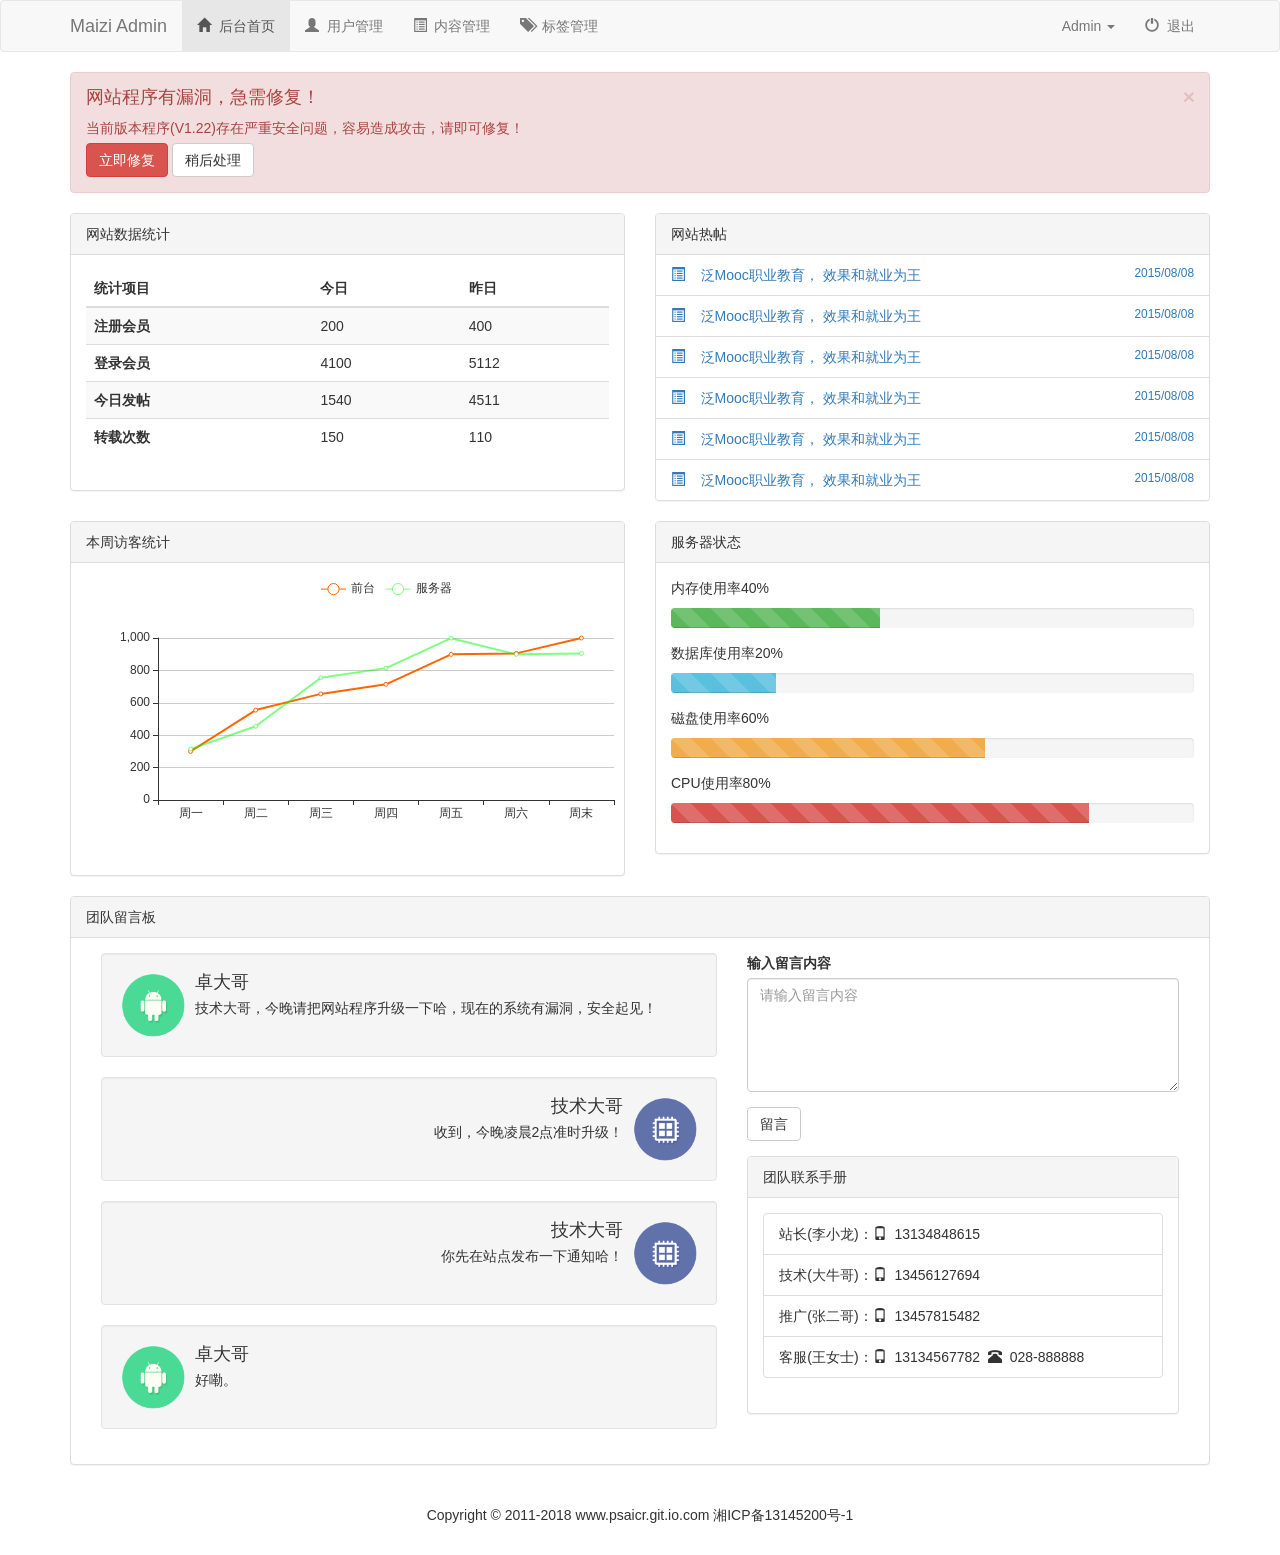
<file: index.html>
<!DOCTYPE html>
	<html lang="en">
	<head>
		<meta charset="UTF-8">
		<meta http-equiv="X-UA-Compatible" content="IE=edge"><meta name="viewport" content="width=device-width,initial-scale=1,user-scalable=no">
		<title>admin</title>
		<link href="css/bootstrap.css" rel="stylesheet">
		<link href="css/bootstrap-change.css" rel="stylesheet">
		<script src="js/echarts.js"></script>
	</head>
	<body>
	<!-- 导航 -->
	<section id="nav">
	<nav class="navbar navbar-default">	
	<div class="container">
		<!-- logo -->
		<div class="navbar-header">
			<a href="index.html">
				<div class="navbar-brand">Maizi Admin</div>
			</a>
		</div>
		<!-- logo -->

		<!-- 导航列表 -->
		<div class="navbar-collapse collapse">
			<ul class="nav navbar-nav">
				<li class="active">
					<a href="index.html">
						<span class="glyphicon glyphicon-home"></span>&nbsp;&nbsp;后台首页
					</a>
				</li>
				<li>
					<a href="user-list.html">
						<span class="glyphicon glyphicon-user"></span>&nbsp;&nbsp;用户管理
					</a>
				</li>
				<li>
					<a href="content.html">
						<span class="glyphicon glyphicon-list-alt"></span>&nbsp;&nbsp;内容管理
					</a>
				</li>
				<li>
					<a href="tag.html">
						<span class="glyphicon glyphicon-tags"></span>&nbsp;&nbsp;标签管理
					</a>
				</li>
			</ul>
			<ul class="nav navbar-nav navbar-right">
				<li class="dropdown">
					<a id="dLabel" type="button" data-toggle="dropdown" data-target="">
						Admin&nbsp;<span class="caret"></span>
					</a>
					<ul class="dropdown-menu">
						<li>
							<a href="">
								<span class="glyphicon glyphicon-screenshot"></span>&nbsp;&nbsp;前台首页
							</a>
						</li>
						<li>
							<a href="">
								<span class="glyphicon glyphicon-user"></span>&nbsp;&nbsp;个人主页
							</a>
						</li>
						<li>
							<a href="">
								<span class="glyphicon glyphicon-cog"></span>&nbsp;&nbsp;个人设置
							</a>
						</li>
						<li>
							<a href="">
								<span class="glyphicon glyphicon-credit-card"></span>&nbsp;&nbsp;账户中心
							</a>
						</li>
						<li>
							<a href="">
								<span class="glyphicon glyphicon-heart"></span>&nbsp;&nbsp;我的收藏
							</a>
						</li>
					</ul>
				</li>
				<li>
					<a href="user-list.html">
						<span class="glyphicon glyphicon-off"></span>&nbsp;&nbsp;退出
					</a>
				</li>
			</ul>
		</div>
		<!-- 导航列表 -->

	</div> 
	</nav>
	</section>
	<!-- 导航 -->
	
	<div class="container">
			<div class="row">
				<!-- 警告框 -->
				<div class="col-md-12">
					<div class="alert alert-danger alert-dismissible fade in" role="alert">
					    <button type="button" class="close" data-dismiss="alert" aria-label="Close">
				      		<span aria-hidden="true">×</span>
					    </button>
					    <h4>网站程序有漏洞，急需修复！</h4>
					    <p>当前版本程序(V1.22)存在严重安全问题，容易造成攻击，请即可修复！</p>
					    <p>
					        <button type="button" class="btn btn-danger">立即修复</button>
					        <button type="button" class="btn btn-default" data-dismiss="alert">稍后处理</button>
					    </p>
				    </div>
				</div>
				<!-- 警告框 -->
		
				<!-- 网站数据统计 -->
				<div class="col-md-6">
					<div class="panel panel-default">
						<div class="panel-heading">网站数据统计</div>
						<div class="panel-body">
							<table class="table table-striped">
								<thead>
		                            <tr>
		                                <th>统计项目</th>
		                                <th>今日</th>
		                                <th>昨日</th>
		                            </tr>
		                        </thead>
		                        <tbody>
			                        <tr>
		                                 <th scope="row">注册会员</th>
		                                 <td>200</td>
		                                 <td>400</td>
		                            </tr>
		                            <tr>
		                                <th scope="row">登录会员</th>
		                                <td>4100</td>
		                                <td>5112</td>
		                            </tr>
		                            <tr>
		                                <th scope="row">今日发帖</th>
		                                <td>1540</td>
		                                <td>4511</td>
		                            </tr>
		                            <tr>
		                                <th scope="row">转载次数</th>
		                                <td>150</td>
		                                <td>110</td>
		                            </tr>
		                        </tbody>
							</table>
						</div>
					</div>
				</div>
				<!-- 网站数据统计 -->

				<!-- 网站热帖 -->
				<div class="col-md-6">
					<div class="panel panel-default">
						<div class="panel-heading">网站热帖</div>
						<ul class="list-group">
							<li class="list-group-item">
								<a href="#">
									<span class="glyphicon glyphicon-list-alt"></span>
									&nbsp;&nbsp;
									泛Mooc职业教育， 效果和就业为王
									<small class="pull-right">2015/08/08</small>
								</a>
							</li>
							<li class="list-group-item">
								<a href="#">
									<span class="glyphicon glyphicon-list-alt"></span>
									&nbsp;&nbsp;
									泛Mooc职业教育， 效果和就业为王
									<small class="pull-right">2015/08/08</small>
								</a>
							</li>
							<li class="list-group-item">
								<a href="#">
									<span class="glyphicon glyphicon-list-alt"></span>
									&nbsp;&nbsp;
									泛Mooc职业教育， 效果和就业为王
									<small class="pull-right">2015/08/08</small>
								</a>
							</li>
							<li class="list-group-item">
								<a href="#">
									<span class="glyphicon glyphicon-list-alt"></span>
									&nbsp;&nbsp;
									泛Mooc职业教育， 效果和就业为王
									<small class="pull-right">2015/08/08</small>
								</a>
							</li>
							<li class="list-group-item">
								<a href="#">
									<span class="glyphicon glyphicon-list-alt"></span>
									&nbsp;&nbsp;
									泛Mooc职业教育， 效果和就业为王
									<small class="pull-right">2015/08/08</small>
								</a>
							</li>
							<li class="list-group-item">
								<a href="#">
									<span class="glyphicon glyphicon-list-alt"></span>
									&nbsp;&nbsp;
									泛Mooc职业教育， 效果和就业为王
									<small class="pull-right">2015/08/08</small>
								</a>
							</li>
						</ul>
					</div>
				</div>
				<!-- 网站热帖 -->

				<!-- 今日访客统计 -->
				<div class="col-md-6">
					<div class="panel panel-default">
						<div class="panel-heading">本周访客统计</div>
						<div class="panel-body">
							<div class="col-md-12" id="main" style="width: 600px;height:282px;">
							</div>
						</div>
					</div>
				</div>
				<!-- 今日访客统计 -->

				<!-- 服务器状态 -->
				<div class="col-md-6">
					<div class="panel panel-default">
						<div class="panel-heading">服务器状态</div>
						<div class="panel-body">
							<p>内存使用率40%</p>
							<div class="progress">
							  <div class="progress-bar progress-bar-success progress-bar-striped" role="progressbar" aria-valuenow="40" aria-valuemin="0" aria-valuemax="100" style="width: 40%">
							    <span class="sr-only">40% Complete (success)</span>
							  </div>
							</div>
							<p>数据库使用率20%</p>
							<div class="progress">
							  <div class="progress-bar progress-bar-info progress-bar-striped" role="progressbar" aria-valuenow="20" aria-valuemin="0" aria-valuemax="100" style="width: 20%">
							    <span class="sr-only">20% Complete</span>
							  </div>
							</div>
							<p>磁盘使用率60%</p>
							<div class="progress">
							  <div class="progress-bar progress-bar-warning progress-bar-striped" role="progressbar" aria-valuenow="60" aria-valuemin="0" aria-valuemax="100" style="width: 60%">
							    <span class="sr-only">60% Complete (warning)</span>
							  </div>
							</div>
							<p>CPU使用率80%</p>
							<div class="progress">
							  <div class="progress-bar progress-bar-danger progress-bar-striped" role="progressbar" aria-valuenow="80" aria-valuemin="0" aria-valuemax="100" style="width: 80%">
							    <span class="sr-only">80% Complete (danger)</span>
							  </div>
							</div>
						</div>
					</div>
				</div>
				<!-- 服务器状态 -->

				<!-- 团队留言板 -->
				<div class="col-md-12">
					<div class="panel panel-default">
						<div class="panel-heading">团队留言板</div>
						<div class="panel-body">
							<div class="col-md-7">
								<div class="media well">
		                            <div class="media-left">
		                                <a href="#">
		                                    <img class="media-object wh64" src="images/a.png" alt="卓大哥">
		                                </a>
		                            </div>
		                            <div class="media-body">
		                                <h4 class="media-heading">卓大哥</h4>
		                                技术大哥，今晚请把网站程序升级一下哈，现在的系统有漏洞，安全起见！
		                            </div>
								</div>
								<div class="media well">
		                            <div class="media-body text-right">
		                                <h4 class="media-heading">技术大哥</h4>
		                                收到，今晚凌晨2点准时升级！
		                            </div>
		                            <div class="media-right">
		                                <a href="#">
		                                    <img class="media-object wh64" src="images/b.png" alt="技术大哥">
		                                </a>
		                            </div>
		                        </div>
		                        <div class="media well">
		                            <div class="media-body text-right">
		                                <h4 class="media-heading">技术大哥</h4>
		                                你先在站点发布一下通知哈！
		                            </div>
		                            <div class="media-right">
		                                <a href="#">
		                                    <img class="media-object wh64" src="images/b.png" alt="技术大哥">
		                                </a>
		                            </div>
		                        </div>
		                        <div class="media well">
		                            <div class="media-left">
		                                <a href="#">
		                                    <img class="media-object wh64" src="images/a.png" alt="卓大哥">
		                                </a>
		                            </div>
		                            <div class="media-body">
		                                <h4 class="media-heading">卓大哥</h4>
		                                好嘞。
		                            </div>
		                        </div>
							</div>
							<div class="col-md-5">
								<form action="#">
		                            <div class="form-group">
		                                <label for="text1">输入留言内容</label>
		                                <textarea class="form-control" id="text1" rows="5" cols="10" placeholder="请输入留言内容"></textarea>
		                                <button type="submit" class="btn btn-default mar_t15">留言</button>
		                            </div>
		                        </form>
		                        <div class="panel panel-default">
		                            <div class="panel-heading">团队联系手册</div>
		                            <div class="panel-body">
		                                <ul class="list-group">
		                                    <li class="list-group-item">站长(李小龙)：<span class="glyphicon glyphicon-phone"></span>&nbsp;&nbsp;13134848615</li>
		                                    <li class="list-group-item">技术(大牛哥)：<span class="glyphicon glyphicon-phone"></span>&nbsp;&nbsp;13456127694</li>
		                                    <li class="list-group-item">推广(张二哥)：<span class="glyphicon glyphicon-phone"></span>&nbsp;&nbsp;13457815482</li>
		                                    <li class="list-group-item">客服(王女士)：<span class="glyphicon glyphicon-phone"></span>&nbsp;&nbsp;13134567782&nbsp;&nbsp;<span class="glyphicon glyphicon-phone-alt"></span>&nbsp;&nbsp;028-888888</li>
		                                </ul>
		                            </div>
		                        </div>
							</div>
						</div>
					</div>
				</div>
				<!-- 团队留言板 -->
			</div>

	</div>

	<!-- footer -->
	<footer>
		<div class="container">
			<div class="row">
				<div class="col-md-12">
					<p>
						Copyright &copy; 2011-2018 www.psaicr.git.io.com 湘ICP备13145200号-1
					</p>
				</div>
			</div>
		</div>
	</footer>

	<script src="js/jquery-3.3.1.min.js"></script>
	<script src="js/bootstrap.min.js"></script>
	<script src="js/script.js"></script>

	
	</body>
	</html>
</file>
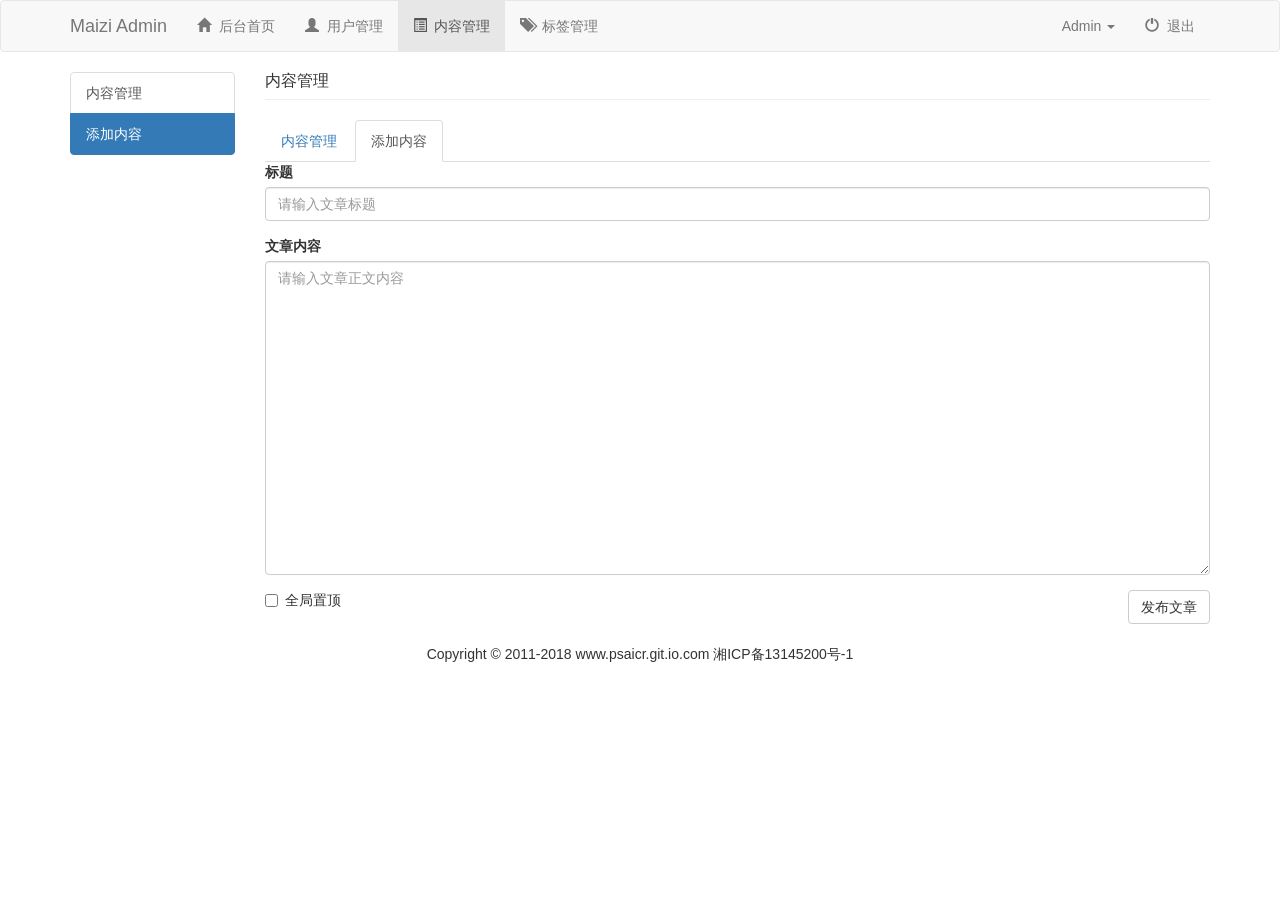
<file: content-add.html>
<!DOCTYPE html>
	<html lang="en">
	<head>
		<meta charset="UTF-8">
		<meta http-equiv="X-UA-Compatible" content="IE=edge"><meta name="viewport" content="width=device-width,initial-scale=1,user-scalable=no">
		<title>admin</title>
		<link href="css/bootstrap.css" rel="stylesheet">
		<link rel="stylesheet" href="css/bootstrap.min.css"/>
		<link rel="stylesheet" href="css/bootstrap-change.css"/>
	</head>
	<body>
	<!-- 导航 -->
	<section id="nav">
	<nav class="navbar navbar-default">	
	<div class="container">
		<!-- logo -->
		<div class="navbar-header">
			<a href="index.html">
				<div class="navbar-brand">Maizi Admin</div>
			</a>
		</div>
		<!-- logo -->

		<!-- 导航列表 -->
		<div class="navbar-collapse collapse">
			<ul class="nav navbar-nav">
				<li>
					<a href="index.html">
						<span class="glyphicon glyphicon-home"></span>&nbsp;&nbsp;后台首页
					</a>
				</li>
				<li>
					<a href="user-list.html">
						<span class="glyphicon glyphicon-user"></span>&nbsp;&nbsp;用户管理
					</a>
				</li>
				<li class="active">
					<a href="content.html">
						<span class="glyphicon glyphicon-list-alt"></span>&nbsp;&nbsp;内容管理
					</a>
				</li>
				<li>
					<a href="tag.html">
						<span class="glyphicon glyphicon-tags"></span>&nbsp;&nbsp;标签管理
					</a>
				</li>
			</ul>
			<ul class="nav navbar-nav navbar-right">
				<li class="dropdown">
					<a id="dLabel" type="button" data-toggle="dropdown" data-target="">
						Admin&nbsp;<span class="caret"></span>
					</a>
					<ul class="dropdown-menu">
						<li>
							<a href="">
								<span class="glyphicon glyphicon-screenshot"></span>&nbsp;&nbsp;前台首页
							</a>
						</li>
						<li>
							<a href="">
								<span class="glyphicon glyphicon-user"></span>&nbsp;&nbsp;个人主页
							</a>
						</li>
						<li>
							<a href="">
								<span class="glyphicon glyphicon-cog"></span>&nbsp;&nbsp;个人设置
							</a>
						</li>
						<li>
							<a href="">
								<span class="glyphicon glyphicon-credit-card"></span>&nbsp;&nbsp;账户中心
							</a>
						</li>
						<li>
							<a href="">
								<span class="glyphicon glyphicon-heart"></span>&nbsp;&nbsp;我的收藏
							</a>
						</li>
					</ul>
				</li>
				<li>
					<a href="user-list.html">
						<span class="glyphicon glyphicon-off"></span>&nbsp;&nbsp;退出
					</a>
				</li>
			</ul>
		</div>
		<!-- 导航列表 -->

	</div> 
	</nav>
	</section>
	<!-- 导航 -->
	
	<div class="container">
		<div class="row">
			<div class="col-md-2">
				<div class="list-group">
					<a href="content.html" class="list-group-item">内容管理</a>
					<a href="content-add.html" class="list-group-item active">添加内容</a>
				</div>			
			</div>
			<div class="col-md-10">
				<div class="page-header">
					<h1>内容管理</h1>
				</div>
				<ul class="nav nav-tabs">
					<li class="">
	                    <a href="content.html">内容管理</a>
	                </li>
	                <li class="active">
	                    <a href="content-add.html">添加内容</a>
	                </li>
				</ul>
				<form action="" class="form">
					<div class="form-group">
						<label for="">标题</label>
						<input type="text" class="form-control" placeholder="请输入文章标题">
					</div>
					<div class="form-group">
						<label for="">文章内容</label>
						<textarea name="" id="" cols="10" rows="15" class="form-control" placeholder="请输入文章正文内容"></textarea>
					</div>
					<div class="checkbox">
						<label><input type="checkbox">全局置顶</label>
						<button class="btn btn-default pull-right">发布文章</button>
					</div>
				</form>
			</div>
		</div>

	</div>


	<!-- footer -->
	<footer>
		<div class="container">
			<div class="row">
				<div class="col-md-12">
					<p>
						Copyright &copy; 2011-2018 www.psaicr.git.io.com 湘ICP备13145200号-1
					</p>
				</div>
			</div>
		</div>
	</footer>

	<script src="js/jquery-3.3.1.min.js"></script>
	<script src="js/bootstrap.min.js"></script>
	
	</body>
	</html>
</file>
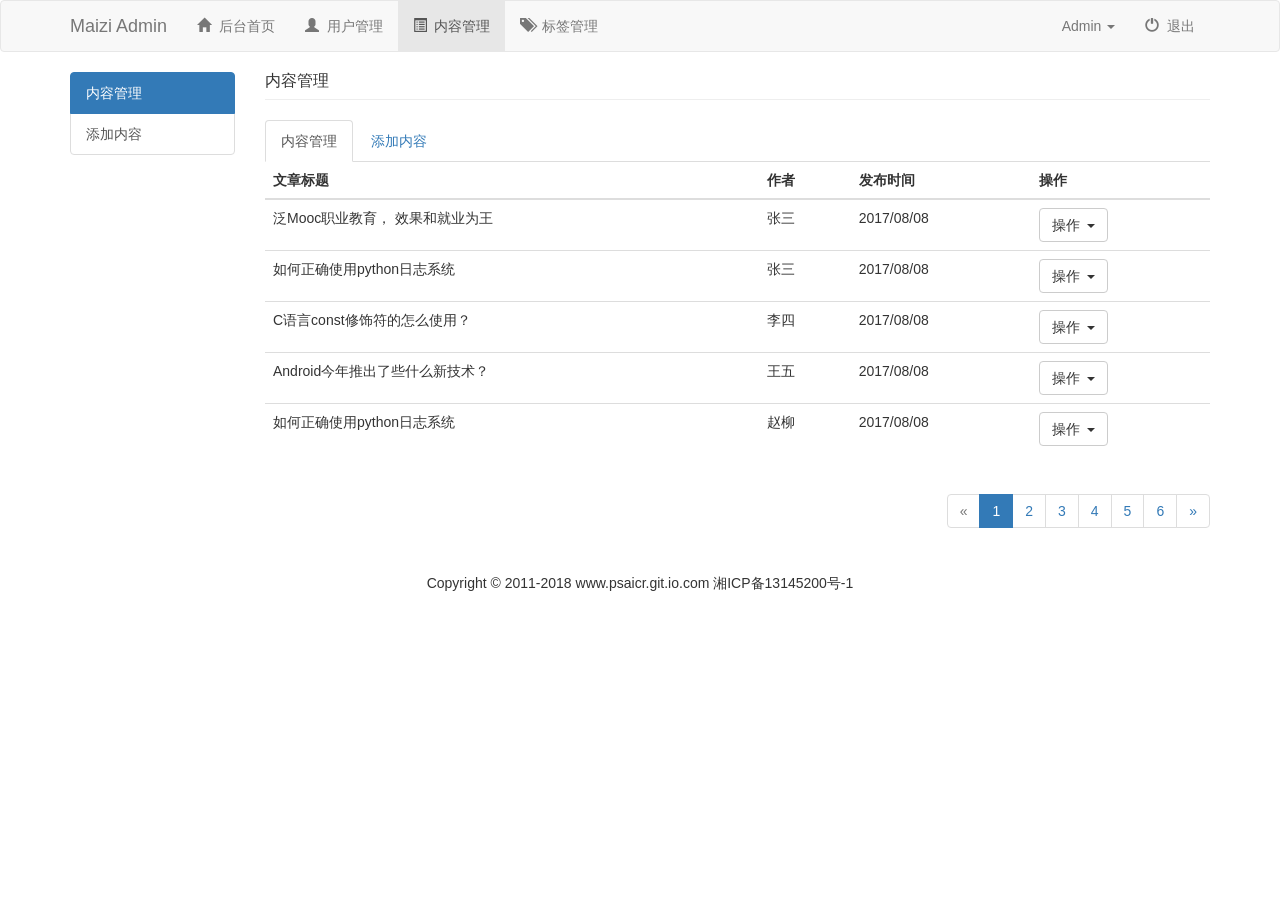
<file: content.html>
<!DOCTYPE html>
	<html lang="en">
	<head>
		<meta charset="UTF-8">
		<meta http-equiv="X-UA-Compatible" content="IE=edge"><meta name="viewport" content="width=device-width,initial-scale=1,user-scalable=no">
		<title>admin</title>
		<link href="css/bootstrap.css" rel="stylesheet">
		<link rel="stylesheet" href="css/bootstrap.min.css"/>
		<link rel="stylesheet" href="css/bootstrap-change.css"/>
	</head>
	<body>
	<!-- 导航 -->
	<section id="nav">
	<nav class="navbar navbar-default">	
	<div class="container">
		<!-- logo -->
		<div class="navbar-header">
			<a href="index.html">
				<div class="navbar-brand">Maizi Admin</div>
			</a>
		</div>
		<!-- logo -->

		<!-- 导航列表 -->
		<div class="navbar-collapse collapse">
			<ul class="nav navbar-nav">
				<li>
					<a href="index.html">
						<span class="glyphicon glyphicon-home"></span>&nbsp;&nbsp;后台首页
					</a>
				</li>
				<li>
					<a href="user-list.html">
						<span class="glyphicon glyphicon-user"></span>&nbsp;&nbsp;用户管理
					</a>
				</li>
				<li class="active">
					<a href="content.html">
						<span class="glyphicon glyphicon-list-alt"></span>&nbsp;&nbsp;内容管理
					</a>
				</li>
				<li>
					<a href="tag.html">
						<span class="glyphicon glyphicon-tags"></span>&nbsp;&nbsp;标签管理
					</a>
				</li>
			</ul>
			<ul class="nav navbar-nav navbar-right">
				<li class="dropdown">
					<a id="dLabel" type="button" data-toggle="dropdown" data-target="">
						Admin&nbsp;<span class="caret"></span>
					</a>
					<ul class="dropdown-menu">
						<li>
							<a href="">
								<span class="glyphicon glyphicon-screenshot"></span>&nbsp;&nbsp;前台首页
							</a>
						</li>
						<li>
							<a href="">
								<span class="glyphicon glyphicon-user"></span>&nbsp;&nbsp;个人主页
							</a>
						</li>
						<li>
							<a href="">
								<span class="glyphicon glyphicon-cog"></span>&nbsp;&nbsp;个人设置
							</a>
						</li>
						<li>
							<a href="">
								<span class="glyphicon glyphicon-credit-card"></span>&nbsp;&nbsp;账户中心
							</a>
						</li>
						<li>
							<a href="">
								<span class="glyphicon glyphicon-heart"></span>&nbsp;&nbsp;我的收藏
							</a>
						</li>
					</ul>
				</li>
				<li>
					<a href="user-list.html">
						<span class="glyphicon glyphicon-off"></span>&nbsp;&nbsp;退出
					</a>
				</li>
			</ul>
		</div>
		<!-- 导航列表 -->

	</div> 
	</nav>
	</section>
	<!-- 导航 -->
	
	<div class="container">
		<div class="row">
			<div class="col-md-2">
				<div class="list-group">
					<a href="content.html" class="list-group-item active">内容管理</a>
					<a href="content-add.html" class="list-group-item">添加内容</a>
				</div>			
			</div>
			<div class="col-md-10">
				<div class="page-header">
					<h1>内容管理</h1>
				</div>
				<ul class="nav nav-tabs">
					<li class="active">
	                    <a href="content.html">内容管理</a>
	                </li>
	                <li class="">
	                    <a href="content-add.html">添加内容</a>
	                </li>
				</ul>
				<table class="table">
					<thead>
						<tr>
							<th>文章标题</th>
							<th>作者</th>
							<th>发布时间</th>
							<th>操作</th>
						</tr>
					</thead>
					<tbody>
						<tr>
							<td>泛Mooc职业教育， 效果和就业为王</th>
							<td>张三</th>
							<td>2017/08/08</th>
							<td>
								<div class="dropdown">
									<button class="btn btn-default dropdown-toggle" data-toggle="dropdown" href="#">
										操作&nbsp;
										<span class="caret"></span>
									</button>
									<ul class="dropdown-menu">
										<li><a href="#">编辑</a></li>
                    					<li><a href="#">删除</a></li>
               							<li><a href="#">全局置顶</a></li>
									</ul>
								</div>
							</td>
						</tr>
						<tr>
							<td>如何正确使用python日志系统</th>
							<td>张三</th>
							<td>2017/08/08</th>
							<td>
								<div class="dropdown">
									<button class="btn btn-default dropdown-toggle" data-toggle="dropdown" href="#">
										操作&nbsp;
										<span class="caret"></span>
									</button>
									<ul class="dropdown-menu">
										<li><a href="#">编辑</a></li>
                    					<li><a href="#">删除</a></li>
               							<li><a href="#">全局置顶</a></li>	
									</ul>
								</div>
							</td>
						</tr>
						<tr>
							<td>C语言const修饰符的怎么使用？</th>
							<td>李四</th>
							<td>2017/08/08</th>
							<td>
								<div class="dropdown">
									<button class="btn btn-default dropdown-toggle" data-toggle="dropdown" href="#">
										操作&nbsp;
										<span class="caret"></span>
									</button>
									<ul class="dropdown-menu">
										<li><a href="#">编辑</a></li>
                    					<li><a href="#">删除</a></li>
               							<li><a href="#">全局置顶</a></li>
									</ul>
								</div>
							</td>
						</tr>
						<tr>
							<td>Android今年推出了些什么新技术？</th>
							<td>王五</th>
							<td>2017/08/08</th>
							<td>
								<div class="dropdown">
									<button class="btn btn-default dropdown-toggle" data-toggle="dropdown" href="#">
										操作&nbsp;
										<span class="caret"></span>
									</button>
									<ul class="dropdown-menu">
										<li><a href="#">编辑</a></li>
                    					<li><a href="#">删除</a></li>
               							<li><a href="#">全局置顶</a></li>
									</ul>
								</div>
							</td>
						</tr>
						<tr>
							<td>如何正确使用python日志系统</th>
							<td>赵柳</th>
							<td>2017/08/08</th>
							<td>
								<div class="dropdown">
									<button class="btn btn-default dropdown-toggle" data-toggle="dropdown" href="#">
										操作&nbsp;
										<span class="caret"></span>
									</button>
									<ul class="dropdown-menu">
										<li><a href="#">编辑</a></li>
                    					<li><a href="#">删除</a></li>
               							<li><a href="#">全局置顶</a></li>
									</ul>
								</div>
							</td>
						</tr>
					</tbody>
				</table>
				<nav class="pull-right">
					<ul class="pagination">
						<li class="disabled"><a href="#" aria-label="Previous"><span aria-hidden="true">&laquo;</span></a></li>
	                    <li class="active"><a href="#">1</a></li>
	                    <li><a href="#">2 </a></li>
	                    <li><a href="#">3 </a></li>
	                    <li><a href="#">4 </a></li>
	                    <li><a href="#">5 </a></li>
	                    <li><a href="#">6 </a></li>
	                    <li><a href="#"><span aria-hidden="true">&raquo;</span></a></li>
					</ul>
				</nav>
			</div>
		</div>

	</div>

	<!-- footer -->
	<footer>
		<div class="container">
			<div class="row">
				<div class="col-md-12">
					<p>
						Copyright &copy; 2011-2018 www.psaicr.git.io.com 湘ICP备13145200号-1
					</p>
				</div>
			</div>
		</div>
	</footer>

	<script src="js/jquery-3.3.1.min.js"></script>
	<script src="js/bootstrap.min.js"></script>
	
	</body>
	</html>
</file>
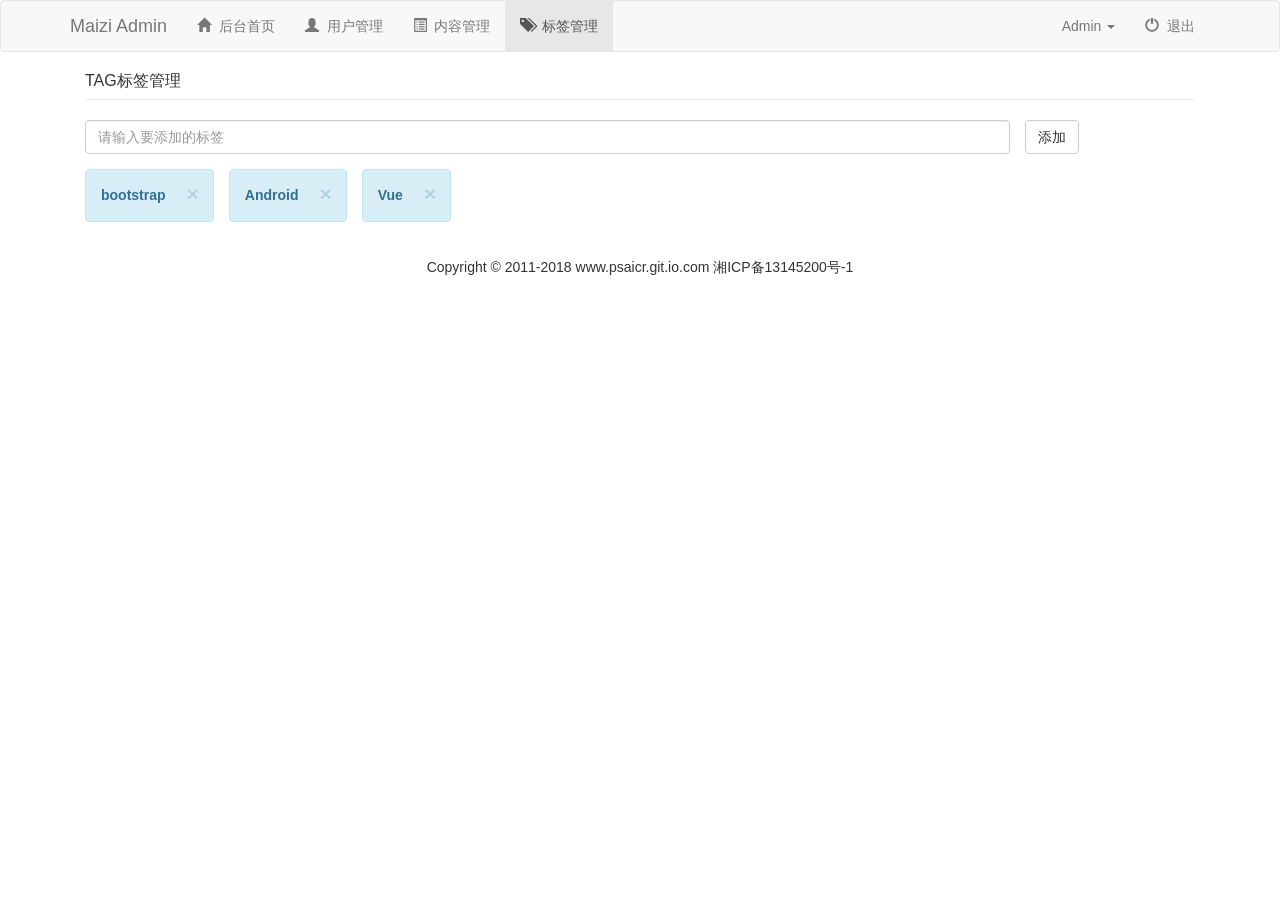
<file: tag.html>
<!DOCTYPE html>
	<html lang="en">
	<head>
		<meta charset="UTF-8">
		<meta http-equiv="X-UA-Compatible" content="IE=edge"><meta name="viewport" content="width=device-width,initial-scale=1,user-scalable=no">
		<title>admin</title>
		<link href="css/bootstrap.css" rel="stylesheet">
	    <link rel="stylesheet" href="css/bootstrap-change.css"/>	
	</head>
	<body>
	<!-- 导航 -->
	<section id="nav">
	<nav class="navbar navbar-default">	
	<div class="container">
		<!-- logo -->
		<div class="navbar-header">
			<a href="index.html">
				<div class="navbar-brand">Maizi Admin</div>
			</a>
		</div>
		<!-- logo -->

		<!-- 导航列表 -->
		<div class="navbar-collapse collapse">
			<ul class="nav navbar-nav">
				<li>
					<a href="index.html">
						<span class="glyphicon glyphicon-home"></span>&nbsp;&nbsp;后台首页
					</a>
				</li>
				<li>
					<a href="user-list.html">
						<span class="glyphicon glyphicon-user"></span>&nbsp;&nbsp;用户管理
					</a>
				</li>
				<li>
					<a href="content.html">
						<span class="glyphicon glyphicon-list-alt"></span>&nbsp;&nbsp;内容管理
					</a>
				</li>
				<li class="active">
					<a href="tag.html">
						<span class="glyphicon glyphicon-tags"></span>&nbsp;&nbsp;标签管理
					</a>
				</li>
			</ul>
			<ul class="nav navbar-nav navbar-right">
				<li class="dropdown">
					<a id="dLabel" type="button" data-toggle="dropdown" data-target="">
						Admin&nbsp;<span class="caret"></span>
					</a>
					<ul class="dropdown-menu">
						<li>
							<a href="">
								<span class="glyphicon glyphicon-screenshot"></span>&nbsp;&nbsp;前台首页
							</a>
						</li>
						<li>
							<a href="">
								<span class="glyphicon glyphicon-user"></span>&nbsp;&nbsp;个人主页
							</a>
						</li>
						<li>
							<a href="">
								<span class="glyphicon glyphicon-cog"></span>&nbsp;&nbsp;个人设置
							</a>
						</li>
						<li>
							<a href="">
								<span class="glyphicon glyphicon-credit-card"></span>&nbsp;&nbsp;账户中心
							</a>
						</li>
						<li>
							<a href="">
								<span class="glyphicon glyphicon-heart"></span>&nbsp;&nbsp;我的收藏
							</a>
						</li>
					</ul>
				</li>
				<li>
					<a href="user-list.html">
						<span class="glyphicon glyphicon-off"></span>&nbsp;&nbsp;退出
					</a>
				</li>
			</ul>
		</div>
		<!-- 导航列表 -->

	</div> 
	</nav>
	</section>
	<!-- 导航 -->
		
	<div class="container">
		<div class="col-md-12">
			<div class="page-header">
				<h1>TAG标签管理</h1>
			</div>
		</div>
		<div class="col-md-12">
			<form action="" class="">
				<div class="col-md-10 pad0">
					<input type="text" class="form-control" placeholder="请输入要添加的标签">
				</div>
				<div class="col-md-2">
					<button class="btn btn-default">添加</button>
				</div>
			</form>
			
		</div>
		<div class="col-md-12 taglist">
			<div class="alert alert-info alert-dismissible pull-left" role="alert">
				<button class="close" data-dismiss="alert" aria-label="Close">
					<span>&times;</span>
				</button>
				<strong>bootstrap</strong>
			</div>
			<div class="alert alert-info alert-dismissible pull-left" role="alert">
				<button class="close" data-dismiss="alert" aria-label="Close">
					<span>&times;</span>
				</button>
				<strong>Android</strong>
			</div>
			<div class="alert alert-info alert-dismissible pull-left" role="alert">
				<button class="close" data-dismiss="alert" aria-label="Close">
					<span>&times;</span>
				</button>
				<strong>Vue</strong>
			</div>
		</div>
	</div>

	<!-- footer -->
	<footer>
		<div class="container">
			<div class="row">
				<div class="col-md-12">
					<p>
						Copyright &copy; 2011-2018 www.psaicr.git.io.com 湘ICP备13145200号-1
					</p>
				</div>
			</div>
		</div>
	</footer>

	<script src="js/jquery-3.3.1.min.js"></script>
	<script src="js/bootstrap.min.js"></script>
	
	</body>
	</html>
</file>
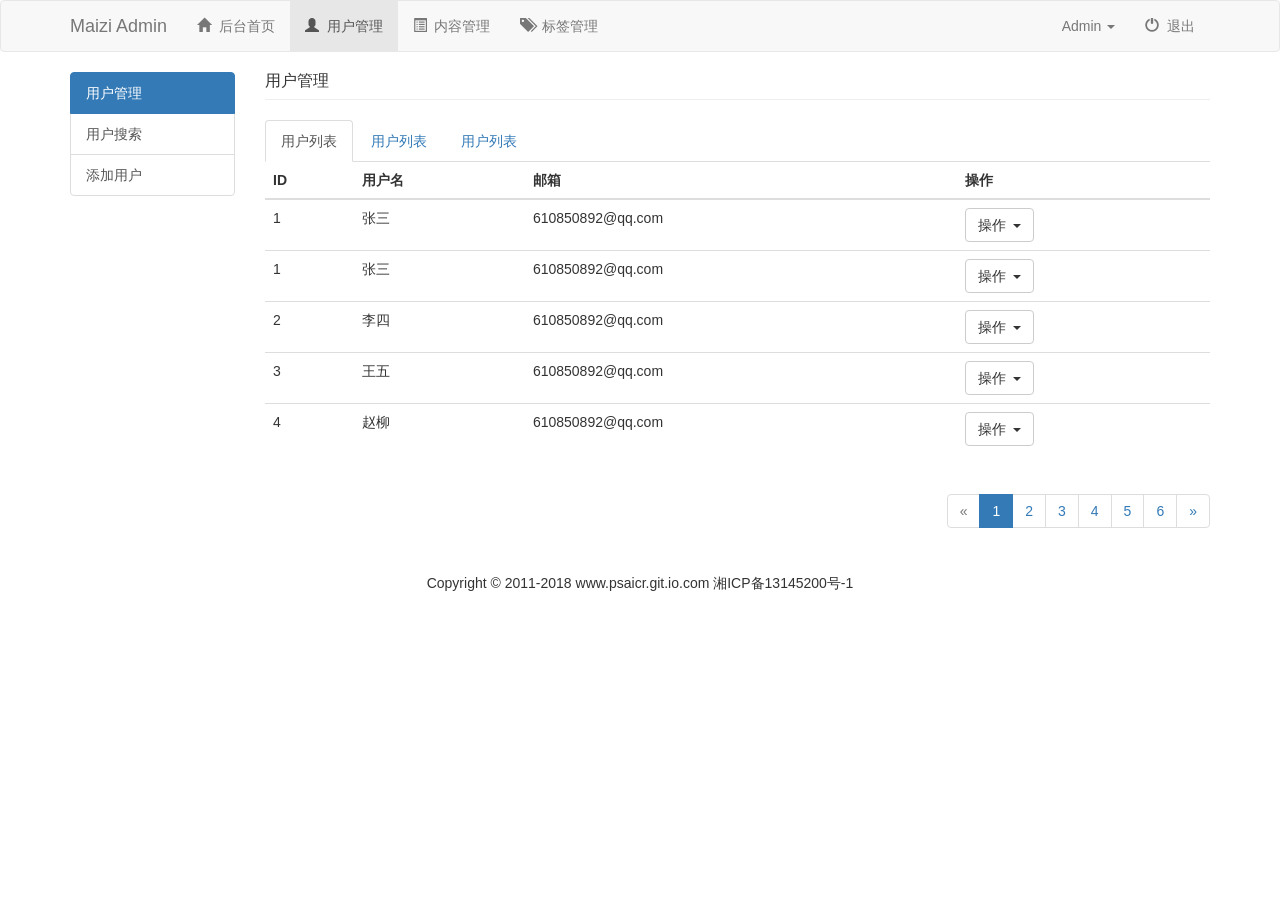
<file: user-list.html>
<!DOCTYPE html>
	<html lang="en">
	<head>
		<meta charset="UTF-8">
		<meta http-equiv="X-UA-Compatible" content="IE=edge"><meta name="viewport" content="width=device-width,initial-scale=1,user-scalable=no">
		<title>admin</title>
		<link href="css/bootstrap.css" rel="stylesheet">
		<link rel="stylesheet" href="css/bootstrap.min.css"/>
		<link rel="stylesheet" href="css/bootstrap-change.css"/>
	</head>
	<body>
	<!-- 导航 -->
	<section id="nav">
	<nav class="navbar navbar-default">	
	<div class="container">
		<!-- logo -->
		<div class="navbar-header">
			<a href="index.html">
				<div class="navbar-brand">Maizi Admin</div>
			</a>
		</div>
		<!-- logo -->

		<!-- 导航列表 -->
		<div class="navbar-collapse collapse">
			<ul class="nav navbar-nav">
				<li>
					<a href="index.html">
						<span class="glyphicon glyphicon-home"></span>&nbsp;&nbsp;后台首页
					</a>
				</li>
				<li class="active">
					<a href="user-list.html">
						<span class="glyphicon glyphicon-user"></span>&nbsp;&nbsp;用户管理
					</a>
				</li>
				<li>
					<a href="content.html">
						<span class="glyphicon glyphicon-list-alt"></span>&nbsp;&nbsp;内容管理
					</a>
				</li>
				<li>
					<a href="tag.html">
						<span class="glyphicon glyphicon-tags"></span>&nbsp;&nbsp;标签管理
					</a>
				</li>
			</ul>
			<ul class="nav navbar-nav navbar-right">
				<li class="dropdown">
					<a id="dLabel" type="button" data-toggle="dropdown" data-target="">
						Admin&nbsp;<span class="caret"></span>
					</a>
					<ul class="dropdown-menu">
						<li>
							<a href="">
								<span class="glyphicon glyphicon-screenshot"></span>&nbsp;&nbsp;前台首页
							</a>
						</li>
						<li>
							<a href="">
								<span class="glyphicon glyphicon-user"></span>&nbsp;&nbsp;个人主页
							</a>
						</li>
						<li>
							<a href="">
								<span class="glyphicon glyphicon-cog"></span>&nbsp;&nbsp;个人设置
							</a>
						</li>
						<li>
							<a href="">
								<span class="glyphicon glyphicon-credit-card"></span>&nbsp;&nbsp;账户中心
							</a>
						</li>
						<li>
							<a href="">
								<span class="glyphicon glyphicon-heart"></span>&nbsp;&nbsp;我的收藏
							</a>
						</li>
					</ul>
				</li>
				<li>
					<a href="user-list.html">
						<span class="glyphicon glyphicon-off"></span>&nbsp;&nbsp;退出
					</a>
				</li>
			</ul>
		</div>
		<!-- 导航列表 -->

	</div> 
	</nav>
	</section>
	<!-- 导航 -->
	
	<div class="container">
		<div class="row">
			<div class="col-md-2">
				<div class="list-group">
					<a href="user-list.html" class="list-group-item active">用户管理</a>
					<a href="user-search.html" class="list-group-item">用户搜索</a>
					<a href="" class="list-group-item" data-toggle="modal" data-target="#myModal">添加用户</a>
				</div>			
			</div>
			<div class="col-md-10">
				<div class="page-header">
					<h1>用户管理</h1>
				</div>
				<ul class="nav nav-tabs">
					<li class="active">
	                    <a href="user-list.html">用户列表</a>
	                </li>
	                <li class="">
	                    <a href="user-search.html">用户列表</a>
	                </li>
	                <li class="">
	                    <a href="user-list.html">用户列表</a>
	                </li>
				</ul>
				<table class="table">
					<thead>
						<tr>
							<th>ID</th>
							<th>用户名</th>
							<th>邮箱</th>
							<th>操作</th>
						</tr>
					</thead>
					<tbody>
						<tr>
							<td>1</th>
							<td>张三</th>
							<td>610850892@qq.com</th>
							<td>
								<div class="dropdown">
									<button class="btn btn-default dropdown-toggle" data-toggle="dropdown" href="#">
										操作&nbsp;
										<span class="caret"></span>
									</button>
									<ul class="dropdown-menu">
										<li><a href="#">编辑</a></li>
                    					<li><a href="#">删除</a></li>
               							<li><a href="#">全局置顶</a></li>
									</ul>
								</div>
							</td>
						</tr>
						<tr>
							<td>1</th>
							<td>张三</th>
							<td>610850892@qq.com</th>
							<td>
								<div class="dropdown">
									<button class="btn btn-default dropdown-toggle" data-toggle="dropdown" href="#">
										操作&nbsp;
										<span class="caret"></span>
									</button>
									<ul class="dropdown-menu">
										<li><a href="#">编辑</a></li>
                    					<li><a href="#">删除</a></li>
               							<li><a href="#">全局置顶</a></li>
									</ul>
								</div>
							</td>
						</tr>
						<tr>
							<td>2</th>
							<td>李四</th>
							<td>610850892@qq.com</th>
							<td>
								<div class="dropdown">
									<button class="btn btn-default dropdown-toggle" data-toggle="dropdown" href="#">
										操作&nbsp;
										<span class="caret"></span>
									</button>
									<ul class="dropdown-menu">
										<li><a href="#">编辑</a></li>
                    					<li><a href="#">删除</a></li>
               							<li><a href="#">全局置顶</a></li>
									</ul>
								</div>
							</td>
						</tr>
						<tr>
							<td>3</th>
							<td>王五</th>
							<td>610850892@qq.com</th>
							<td>
								<div class="dropdown">
									<button class="btn btn-default dropdown-toggle" data-toggle="dropdown" href="#">
										操作&nbsp;
										<span class="caret"></span>
									</button>
									<ul class="dropdown-menu">
										<li><a href="#">编辑</a></li>
                    					<li><a href="#">删除</a></li>
               							<li><a href="#">全局置顶</a></li>
									</ul>
								</div>
							</td>
						</tr>
						<tr>
							<td>4</th>
							<td>赵柳</th>
							<td>610850892@qq.com</th>
							<td>
								<div class="dropdown">
									<button class="btn btn-default dropdown-toggle" data-toggle="dropdown" href="#">
										操作&nbsp;
										<span class="caret"></span>
									</button>
									<ul class="dropdown-menu">
										<li><a href="#">编辑</a></li>
                    					<li><a href="#">删除</a></li>
               							<li><a href="#">全局置顶</a></li>
									</ul>
								</div>
							</td>
						</tr>
					</tbody>
				</table>
				<nav class="pull-right">
					<ul class="pagination">
						<li class="disabled"><a href="#" aria-label="Previous"><span aria-hidden="true">&laquo;</span></a></li>
	                    <li class="active"><a href="#">1</a></li>
	                    <li><a href="#">2 </a></li>
	                    <li><a href="#">3 </a></li>
	                    <li><a href="#">4 </a></li>
	                    <li><a href="#">5 </a></li>
	                    <li><a href="#">6 </a></li>
	                    <li><a href="#"><span aria-hidden="true">&raquo;</span></a></li>
					</ul>
				</nav>
			</div>
		</div>

	</div>

	<!-- modal模态框添加用户弹出层 -->
	<div class="modal fade" id="myModal" tabindex="-1" role="dialog">
	  <div class="modal-dialog" role="document">
	    <div class="modal-content">
	      <div class="modal-header">
	        <button type="button" class="close" data-dismiss="modal" aria-label="Close"><span aria-hidden="true">&times;</span></button>
	        <h4 class="modal-title">添加用户</h4>
	      </div>
	      <div class="modal-body">
	        <form action="" class="form">
	        	<div class="form-group">
	        		<label for="">用户名</label>
	        		<input type="text" class="form-control" placeholder="请输入用户名">
	        	</div>
	        	<div class="form-group">
	        		<label for="">密码</label>
	        		<input type="text" class="form-control" placeholder="请输入密码">
	        	</div>
	        	<div class="form-group">
	        		<label for="">确认密码</label>
	        		<input type="text" class="form-control" placeholder="请再次输入密码">
	        	</div>
	        	<div class="form-group">
	        		<label for="">邮箱</label>
	        		<input type="text" class="form-control" placeholder="请输入邮箱">
	        	</div>
	        	<div class="form-group">
	        		<label for="">所属用户组</label>
	        		<select name="" id="" class="form-control">
						<option value="">限制会员</option>
						<option value="">新手上路</option>
						<option value="">注册会员</option>
						<option value="">中级会员</option>
						<option value="">高级会员</option>
	        		</select>
	        	</div>
	        </form>
	      </div>
	      <div class="modal-footer">
	        <button type="button" class="btn btn-default" data-dismiss="modal">关闭</button>
	        <button type="submit" class="btn btn-primary">提交</button>
	      </div>
	    </div><!-- /.modal-content -->
	  </div><!-- /.modal-dialog -->
	</div><!-- /.modal -->
	<!-- modal模态框添加用户弹出层 -->

	<!-- footer -->
	<footer>
		<div class="container">
			<div class="row">
				<div class="col-md-12">
					<p>
						Copyright &copy; 2011-2018 www.psaicr.git.io.com 湘ICP备13145200号-1
					</p>
				</div>
			</div>
		</div>
	</footer>

	<script src="js/jquery-3.3.1.min.js"></script>
	<script src="js/bootstrap.min.js"></script>
	
	</body>
	</html>
</file>
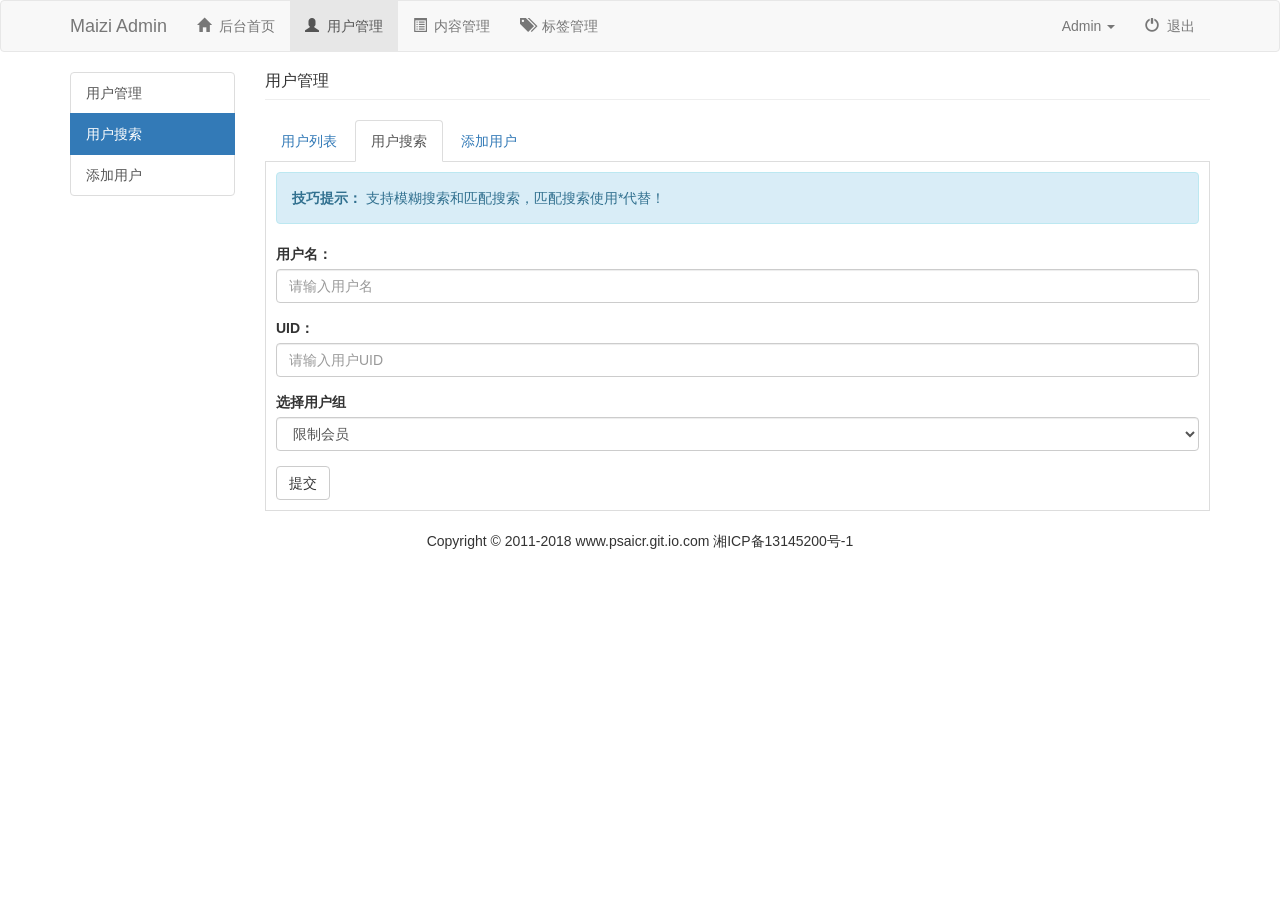
<file: user-search.html>
<!DOCTYPE html>
	<html lang="en">
	<head>
		<meta charset="UTF-8">
		<meta http-equiv="X-UA-Compatible" content="IE=edge"><meta name="viewport" content="width=device-width,initial-scale=1,user-scalable=no">
		<title>admin</title>
		<link href="css/bootstrap.css" rel="stylesheet">
		<link rel="stylesheet" href="css/bootstrap.min.css"/>
		<link rel="stylesheet" href="css/bootstrap-change.css"/>
	</head>
	<body>
	<!-- 导航 -->
	<section id="nav">
	<nav class="navbar navbar-default">	
	<div class="container">
		<!-- logo -->
		<div class="navbar-header">
			<a href="index.html">
				<div class="navbar-brand">Maizi Admin</div>
			</a>
		</div>
		<!-- logo -->

		<!-- 导航列表 -->
		<div class="navbar-collapse collapse">
			<ul class="nav navbar-nav">
				<li>
					<a href="index.html">
						<span class="glyphicon glyphicon-home"></span>&nbsp;&nbsp;后台首页
					</a>
				</li>
				<li class="active">
					<a href="user-list.html">
						<span class="glyphicon glyphicon-user"></span>&nbsp;&nbsp;用户管理
					</a>
				</li>
				<li>
					<a href="content.html">
						<span class="glyphicon glyphicon-list-alt"></span>&nbsp;&nbsp;内容管理
					</a>
				</li>
				<li>
					<a href="tag.html">
						<span class="glyphicon glyphicon-tags"></span>&nbsp;&nbsp;标签管理
					</a>
				</li>
			</ul>
			<ul class="nav navbar-nav navbar-right">
				<li class="dropdown">
					<a id="dLabel" type="button" data-toggle="dropdown" data-target="">
						Admin&nbsp;<span class="caret"></span>
					</a>
					<ul class="dropdown-menu">
						<li>
							<a href="">
								<span class="glyphicon glyphicon-screenshot"></span>&nbsp;&nbsp;前台首页
							</a>
						</li>
						<li>
							<a href="">
								<span class="glyphicon glyphicon-user"></span>&nbsp;&nbsp;个人主页
							</a>
						</li>
						<li>
							<a href="">
								<span class="glyphicon glyphicon-cog"></span>&nbsp;&nbsp;个人设置
							</a>
						</li>
						<li>
							<a href="">
								<span class="glyphicon glyphicon-credit-card"></span>&nbsp;&nbsp;账户中心
							</a>
						</li>
						<li>
							<a href="">
								<span class="glyphicon glyphicon-heart"></span>&nbsp;&nbsp;我的收藏
							</a>
						</li>
					</ul>
				</li>
				<li>
					<a href="user-list.html">
						<span class="glyphicon glyphicon-off"></span>&nbsp;&nbsp;退出
					</a>
				</li>
			</ul>
		</div>
		<!-- 导航列表 -->

	</div> 
	</nav>
	</section>
	<!-- 导航 -->
	
	<div class="container">
		<div class="row">
			<div class="col-md-2">
				<div class="list-group">
					<a href="user-list.html" class="list-group-item">用户管理</a>
					<a href="user-search.html" class="list-group-item active">用户搜索</a>
					<a href="" class="list-group-item" data-toggle="modal" data-target="#myModal">添加用户</a>
				</div>
			</div>
			<div class="col-md-10">
				<div class="page-header">
					<h1>用户管理</h1>
				</div>
				<ul class="nav nav-tabs">
					<li><a href="user-list.html">用户列表</a></li>
					<li class="active"><a href="">用户搜索</a></li>
					<li><a href=""  data-toggle="modal" data-target="#myModal">添加用户</a></li>
				</ul>
				<form action="" class="uesr_search">
					<div class="alert alert-info">
						<strong>技巧提示：</strong>
                    	支持模糊搜索和匹配搜索，匹配搜索使用*代替！
                    </div>
                    <div class="form-group">
                    	<label for="">用户名：</label>
                    	<input type="text" class="form-control" placeholder="请输入用户名">
                    </div>
                    <div class="form-group">
                    	<label for="">UID：</label>
                    	<input type="text" class="form-control" placeholder="请输入用户UID">
                    </div>
                    <div class="form-group">
                    	<label for="user-group">选择用户组</label>
                    	<select name="user-group" id="user-group" class="form-control">
                    		<option value="">限制会员</option>
                    		<option value="">新手上路</option>
                    		<option value="">注册会员</option>
                    		<option value="">中级会员</option>
                    		<option value="">高级会员</option>
                    	</select>
                    </div>
                    <button type="submit" class="btn btn-default">提交</button>
				</form>
				
			</div>
			
		</div>

	</div>

	<!-- modal模态框添加用户弹出层 -->
	<div class="modal fade" id="myModal" tabindex="-1" role="dialog">
	  <div class="modal-dialog" role="document">
	    <div class="modal-content">
	      <div class="modal-header">
	        <button type="button" class="close" data-dismiss="modal" aria-label="Close"><span aria-hidden="true">&times;</span></button>
	        <h4 class="modal-title">添加用户</h4>
	      </div>
	      <div class="modal-body">
	        <form action="" class="form">
	        	<div class="form-group">
	        		<label for="">用户名</label>
	        		<input type="text" class="form-control" placeholder="请输入用户名">
	        	</div>
	        	<div class="form-group">
	        		<label for="">密码</label>
	        		<input type="text" class="form-control" placeholder="请输入密码">
	        	</div>
	        	<div class="form-group">
	        		<label for="">确认密码</label>
	        		<input type="text" class="form-control" placeholder="请再次输入密码">
	        	</div>
	        	<div class="form-group">
	        		<label for="">邮箱</label>
	        		<input type="text" class="form-control" placeholder="请输入邮箱">
	        	</div>
	        	<div class="form-group">
	        		<label for="">所属用户组</label>
	        		<select name="" id="" class="form-control">
						<option value="">限制会员</option>
						<option value="">新手上路</option>
						<option value="">注册会员</option>
						<option value="">中级会员</option>
						<option value="">高级会员</option>
	        		</select>
	        	</div>
	        </form>
	      </div>
	      <div class="modal-footer">
	        <button type="button" class="btn btn-default" data-dismiss="modal">关闭</button>
	        <button type="submit" class="btn btn-primary">提交</button>
	      </div>
	    </div><!-- /.modal-content -->
	  </div><!-- /.modal-dialog -->
	</div><!-- /.modal -->
	<!-- modal模态框添加用户弹出层 -->

	<!-- footer -->
	<footer>
		<div class="container">
			<div class="row">
				<div class="col-md-12">
					<p>
						Copyright &copy; 2011-2018 www.psaicr.git.io.com 湘ICP备13145200号-1
					</p>
				</div>
			</div>
		</div>
	</footer>

	<script src="js/jquery-3.3.1.min.js"></script>
	<script src="js/bootstrap.min.js"></script>
	
	</body>
	</html>
</file>
